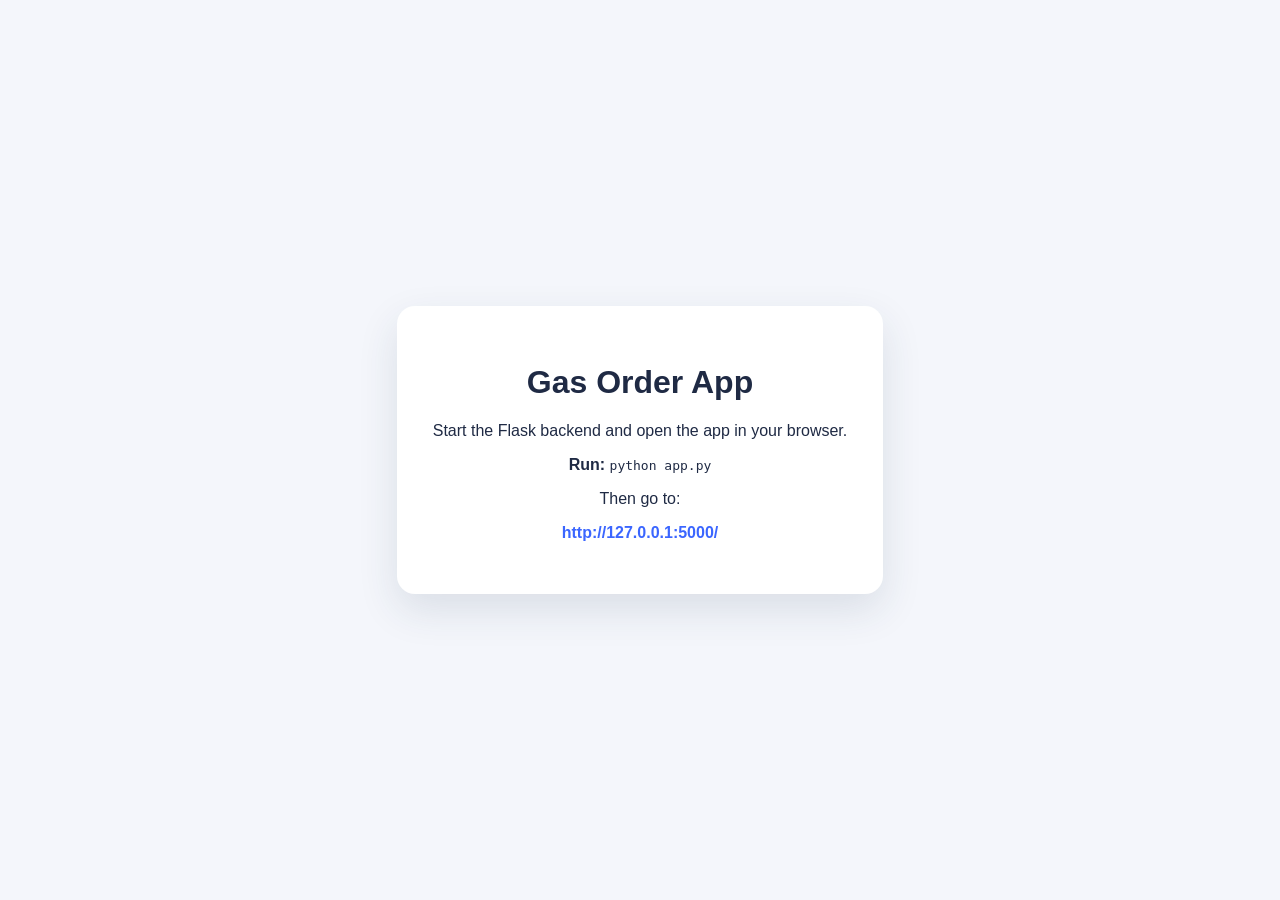
<file: index.html>
﻿<!DOCTYPE html>
<html lang="en">
<head>
  <meta charset="UTF-8" />
  <meta name="viewport" content="width=device-width, initial-scale=1.0" />
  <title>Gas App Launcher</title>
  <style>
    body {
      margin: 0;
      font-family: Arial, sans-serif;
      display: flex;
      justify-content: center;
      align-items: center;
      min-height: 100vh;
      background: #f4f6fb;
      color: #1f2a44;
    }

    .container {
      background: white;
      border-radius: 18px;
      padding: 36px;
      box-shadow: 0 16px 40px rgba(34, 58, 80, 0.12);
      max-width: 520px;
      text-align: center;
    }

    a {
      color: #3b66ff;
      text-decoration: none;
      font-weight: 600;
    }
  </style>
</head>
<body>
  <div class="container">
    <h1>Gas Order App</h1>
    <p>Start the Flask backend and open the app in your browser.</p>
    <p><strong>Run:</strong> <code>python app.py</code></p>
    <p>Then go to:</p>
    <p><a href="http://127.0.0.1:5000/">http://127.0.0.1:5000/</a></p>
  </div>
</body>
</html>
</file>
